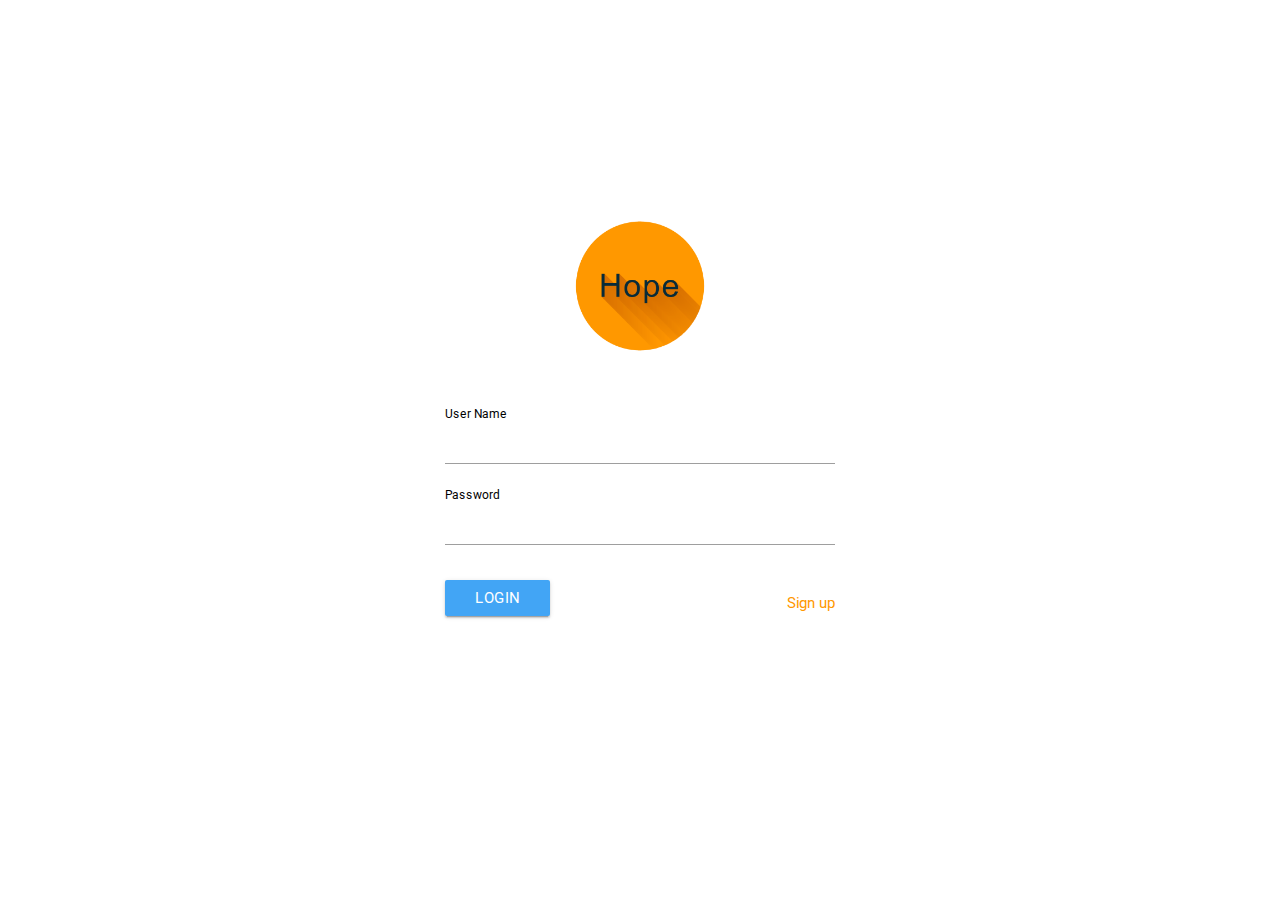
<file: index.html>
<!DOCTYPE html>
<html lang="en">
<head>
	<title>HOPE! - Save Lives under your fingertip</title>
	<meta charset="UTF-8">
    <meta http-equiv="Content-Type" content="text/html; charset=UTF-8" />
    <meta name="viewport" content="width=device-width, initial-scale=1, maximum-scale=1.0, user-scalable=no" />

    <link rel="icon" href="favicon.png">
	<!-- material style -->
	<link rel="stylesheet" type="text/css" href="css/materialize.min.css">
	<!-- login style -->
	<link rel="stylesheet" type="text/css" href="css/login-style.css">
	<!-- global css -->
	<link rel="stylesheet" type="text/css" href="css/global-style.css">
	<!-- font-awesome style -->
	<link rel="stylesheet" type="text/css" href="font-awesome/css/font-awesome.min.css">
	<!-- wow.js style -->
	<link rel="stylesheet" type="text/css" href="css/animate.css">
	

</head>
<body class="valign-wrapper">

	<!-- start main -->
	<div class="container valign">
		<!-- start 1st container -->
        <div class="container">
        	<!-- start 1st row -->
        	<div class="row">
        		<!-- icon -->
        		<img class="favicon responsive-img wow bounceIn" data-wow-delay=".8s" src="img/favicon.png"><br><br>

        		<!-- start form -->
        		<form action="pre-register.html">
	        		<div class="container container-narrower wow fadeIn" data-wow-delay=".5s">
	        			<div class="row">
	        				<div class="col s12">
	        					<div class="row">
	        						<div class="input-field col s12">
							          <input placeholder="" id="user_name" type="text" name="username" class="validate" minlength="6" required="">
							          <label for="user_name" class="black-text">User Name</label>
							        </div>

							        <div class="input-field col s12">
							          <input placeholder="" id="Password" type="password" name="userpass" class="validate" required="">
							          <label for="Password" class="black-text">Password</label>
							        </div>

							        <div class="input-field col s12">
							          <button class="btn blue lighten-1 waves-effect waves-light" name="submit-btn" type="submit">Login</button>
							          <a class="right orange-text" style="line-height: 3em;" href="pre-register.html">Sign up</a>
							        </div>
	        					</div>
	        				</div>
	        			</div>
	        		</div>
        		</form>
        		<!-- end form -->


        	</div>
        	<!-- end 1st row -->
        </div>
        <!-- end 1st container -->
    </div>
    <!-- end main -->

	<!-- jquery -->
	<script type="text/javascript" src="js/jquery-3.1.1.js"></script>
	<!-- material script -->
	<script type="text/javascript" src="js/materialize.min.js"></script>
	<!-- wow script -->
	<script type="text/javascript" src="js/wow.js"></script>
	<script>
        new WOW().init();
    </script>
	

</body>
</html>
</file>
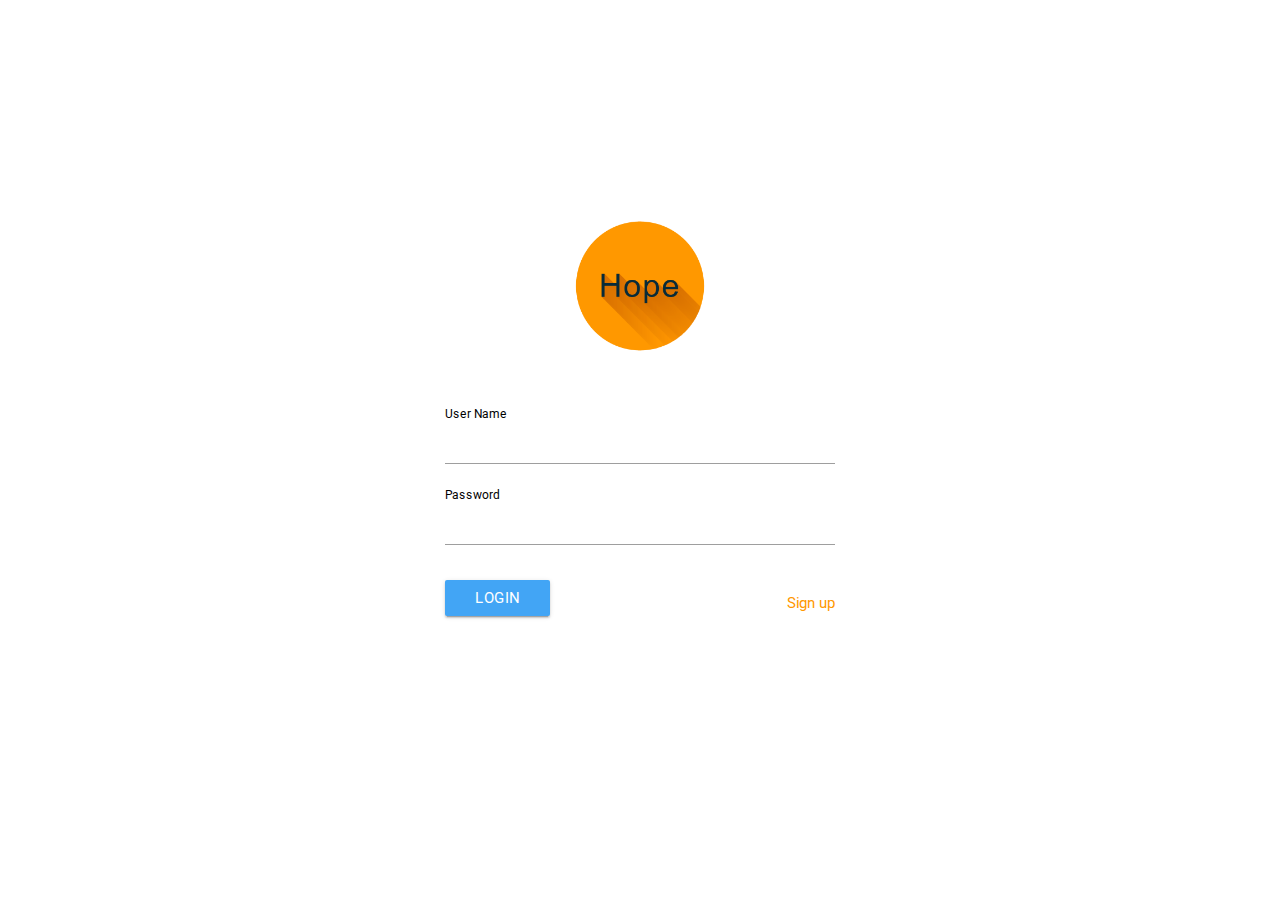
<file: login.html>
<!DOCTYPE html>
<html lang="en">
<head>
	<title>HOPE! - Save Lives under your fingertip</title>
	<meta charset="UTF-8">
    <meta http-equiv="Content-Type" content="text/html; charset=UTF-8" />
    <meta name="viewport" content="width=device-width, initial-scale=1, maximum-scale=1.0, user-scalable=no" />

    <link rel="icon" href="favicon.png">
	<!-- material style -->
	<link rel="stylesheet" type="text/css" href="css/materialize.min.css">
	<!-- login style -->
	<link rel="stylesheet" type="text/css" href="css/login-style.css">
	<!-- global css -->
	<link rel="stylesheet" type="text/css" href="css/global-style.css">
	<!-- font-awesome style -->
	<link rel="stylesheet" type="text/css" href="font-awesome/css/font-awesome.min.css">
	<!-- wow.js style -->
	<link rel="stylesheet" type="text/css" href="css/animate.css">
	

</head>
<body class="valign-wrapper">

	<!-- start main -->
	<div class="container valign">
		<!-- start 1st container -->
        <div class="container">
        	<!-- start 1st row -->
        	<div class="row">
        		<!-- icon -->
        		<img class="favicon responsive-img wow bounceIn" data-wow-delay=".8s" src="img/favicon.png"><br><br>

        		<!-- start form -->
        		<form action="pre-register.html">
	        		<div class="container container-narrower wow fadeIn" data-wow-delay=".5s">
	        			<div class="row">
	        				<div class="col s12">
	        					<div class="row">
	        						<div class="input-field col s12">
							          <input placeholder="" id="user_name" type="text" name="username" class="validate" minlength="6" required="">
							          <label for="user_name" class="black-text">User Name</label>
							        </div>

							        <div class="input-field col s12">
							          <input placeholder="" id="Password" type="password" name="userpass" class="validate" required="">
							          <label for="Password" class="black-text">Password</label>
							        </div>

							        <div class="input-field col s12">
							          <button class="btn blue lighten-1 waves-effect waves-light" name="submit-btn" type="submit">Login</button>
							          <a class="right orange-text" style="line-height: 3em;" href="pre-register.html">Sign up</a>
							        </div>
	        					</div>
	        				</div>
	        			</div>
	        		</div>
        		</form>
        		<!-- end form -->


        	</div>
        	<!-- end 1st row -->
        </div>
        <!-- end 1st container -->
    </div>
    <!-- end main -->

	<!-- jquery -->
	<script type="text/javascript" src="js/jquery-3.1.1.js"></script>
	<!-- material script -->
	<script type="text/javascript" src="js/materialize.min.js"></script>
	<!-- wow script -->
	<script type="text/javascript" src="js/wow.js"></script>
	<script>
        new WOW().init();
    </script>
	

</body>
</html>
</file>
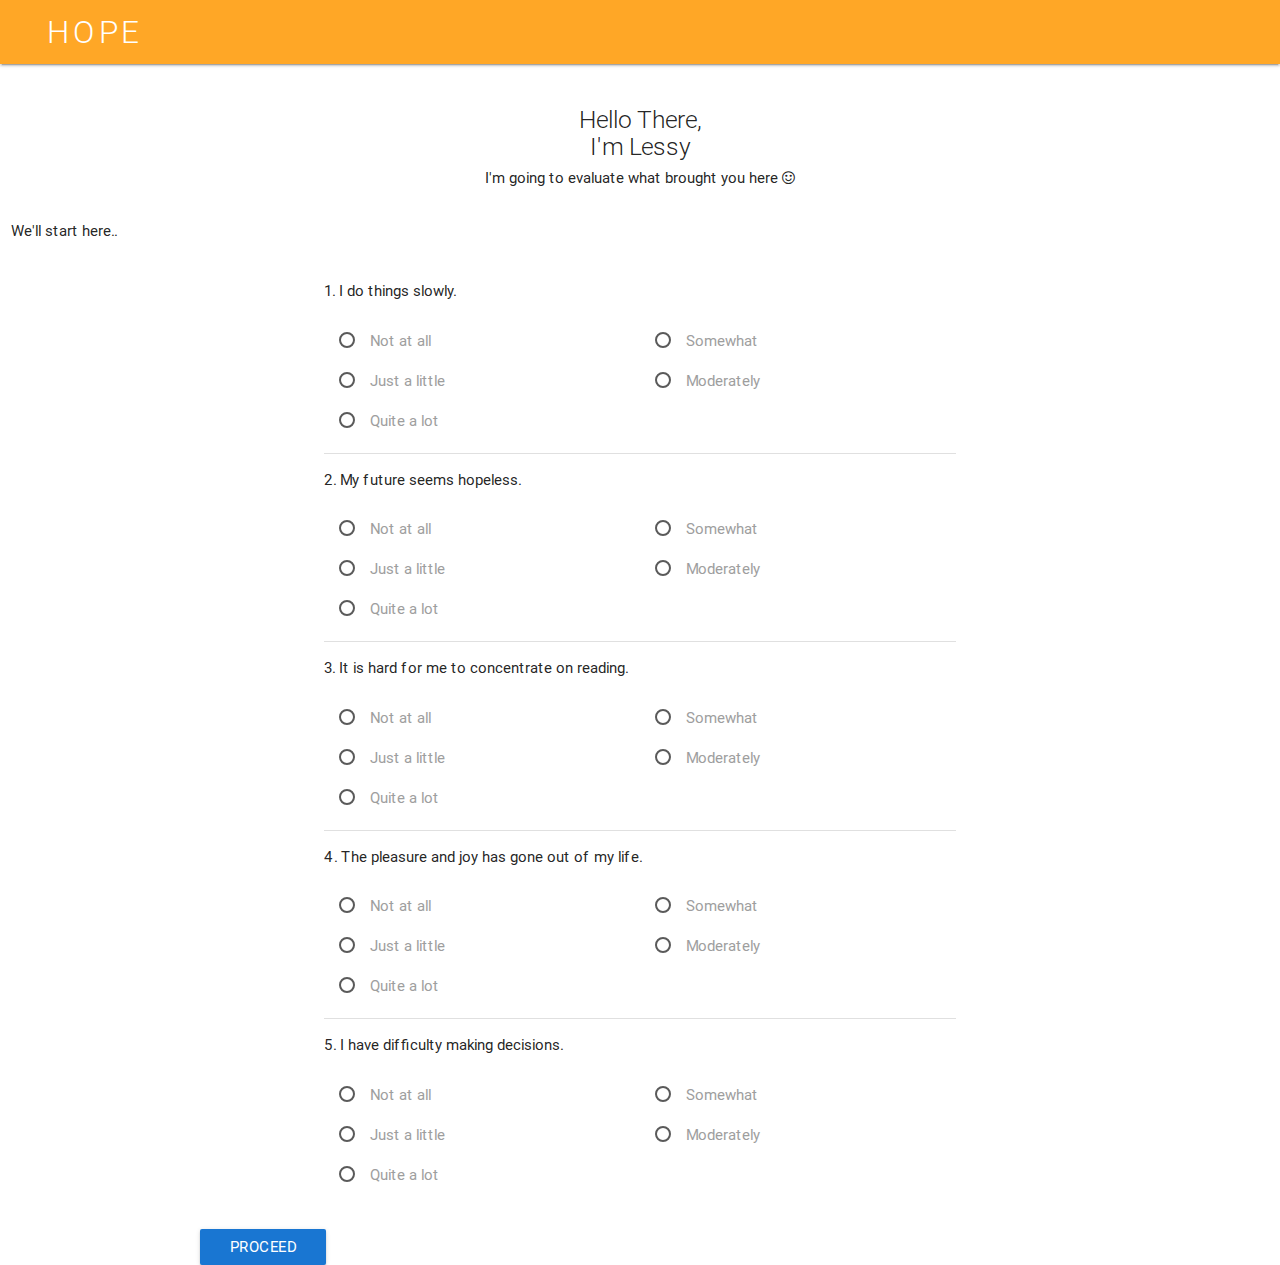
<file: pre-register.html>
<!DOCTYPE html>
<html lang="en">
<head>
	<title>HOPE! - Save Lives under your fingertip</title>
	<meta charset="UTF-8">
    <meta http-equiv="Content-Type" content="text/html; charset=UTF-8" />
    <meta name="viewport" content="width=device-width, initial-scale=1, maximum-scale=1.0, user-scalable=no" />

    <link rel="icon" href="favicon.png">
	<!-- material style -->
	<link rel="stylesheet" type="text/css" href="css/materialize.min.css">
	<!-- home style -->
	<link rel="stylesheet" type="text/css" href="css/home-style.css">
	<!-- global css -->
	<link rel="stylesheet" type="text/css" href="css/global-style.css">
	<!-- font-awesome style -->
	<link rel="stylesheet" type="text/css" href="font-awesome/css/font-awesome.min.css">
	<!-- wow.js style -->
	<link rel="stylesheet" type="text/css" href="css/animate.css">
	

</head>
<body>
<!-- start nav and side nav -->
  <nav>
    <div class="nav-wrapper orange lighten-1">
      <a href="#" class="brand-logo left wow fadeInDown">HOPE</a>
    </div>
  </nav>
  <!-- end nav and side nav -->

  <div class="row" style="margin-top: 2em;">
    <div class="col s12">
      <h5 class="light center-align"><span class="wow fadeInLeft" data-wow-delay="1s">Hello There,</span> <br> 
      <span class="wow bounceIn" data-wow-delay="2s">I&apos;m Lessy</span>
      </h5>

      <h6 class="center-align wow fadeInLeft" data-wow-delay="3s"> I&apos;m going to evaluate what brought you here <i class="fa fa-smile-o"></i></h6>
      <br>
      <h6 class="left-align wow fadeInLeft" data-wow-delay="5s"> We&apos;ll start here..</h6>
    </div>
  </div>
  
  <div class="row wow fadeIn" data-wow-delay="6s">
            <div class="col s12">
                <div class=""><!-- card or without card? -->
                    

                    <div class="container">
                        
                    <form class="wow fadeIn" action="" method="">

                      <div class="row">
                        <div class="container">
                          <p>1. I do things slowly.</p>
                            <div class="col s6">
                              <p>
                            <input name="group1" type="radio" id="1">
                            <label for="1">Not at all</label>
                            </p>

                            <p>
                            <input name="group1" type="radio" id="2">
                            <label for="2">Just a little</label>
                            </p>
                            </div>

                            <div class="col s6">
                              <p>
                            <input name="group1" type="radio" id="3">
                            <label for="3">Somewhat</label>
                            </p>

                            <p>
                            <input name="group1" type="radio" id="4">
                            <label for="4">Moderately</label>
                            </p>
                            </div>

                            <div class="col s12">
                              <p>
                            <input name="group1" type="radio" id="5">
                            <label for="5">Quite a lot</label>
                            </p>
                            </div>

                        </div>
                      </div>

                      <div class="row">
                        <div class="container">
                          <div class="divider"></div>
                          <p>2. My future seems hopeless.</p>
                            <div class="col s6">
                              <p>
                            <input name="group2" type="radio" id="6">
                            <label for="6">Not at all</label>
                            </p>

                            <p>
                            <input name="group2" type="radio" id="7">
                            <label for="7">Just a little</label>
                            </p>
                            </div>

                            <div class="col s6">
                              <p>
                            <input name="group2" type="radio" id="8">
                            <label for="8">Somewhat</label>
                            </p>

                            <p>
                            <input name="group2" type="radio" id="9">
                            <label for="9">Moderately</label>
                            </p>
                            </div>

                            <div class="col s12">
                              <p>
                            <input name="group2" type="radio" id="10">
                            <label for="10">Quite a lot</label>
                            </p>
                            </div>

                        </div>
                      </div>

                      <div class="row">
                        <div class="container">
                          <div class="divider"></div>
                          <p>3. It is hard for me to concentrate on reading.</p>
                            <div class="col s6">
                              <p>
                            <input name="group3" type="radio" id="11">
                            <label for="11">Not at all</label>
                            </p>

                            <p>
                            <input name="group3" type="radio" id="12">
                            <label for="12">Just a little</label>
                            </p>
                            </div>

                            <div class="col s6">
                              <p>
                            <input name="group3" type="radio" id="13">
                            <label for="13">Somewhat</label>
                            </p>

                            <p>
                            <input name="group3" type="radio" id="14">
                            <label for="14">Moderately</label>
                            </p>
                            </div>

                            <div class="col s12">
                              <p>
                            <input name="group3" type="radio" id="15">
                            <label for="15">Quite a lot</label>
                            </p>
                            </div>

                        </div>
                      </div>

      <div class="row">
                        <div class="container">
                          <div class="divider"></div>
                          <p>4. The pleasure and joy has gone out of my life.</p>
                            <div class="col s6">
                              <p>
                            <input name="group4" type="radio" id="16">
                            <label for="16">Not at all</label>
                            </p>

                            <p>
                            <input name="group4" type="radio" id="17">
                            <label for="17">Just a little</label>
                            </p>
                            </div>

                            <div class="col s6">
                              <p>
                            <input name="group4" type="radio" id="18">
                            <label for="18">Somewhat</label>
                            </p>

                            <p>
                            <input name="group4" type="radio" id="19">
                            <label for="19">Moderately</label>
                            </p>
                            </div>

                            <div class="col s12">
                              <p>
                            <input name="group4" type="radio" id="20">
                            <label for="20">Quite a lot</label>
                            </p>
                            </div>

                        </div>
                      </div>

      <div class="row">
                        <div class="container">
                          <div class="divider"></div>
                          <p>5. I have difficulty making decisions.</p>
                            <div class="col s6">
                              <p>
                            <input name="group5" type="radio" id="21">
                            <label for="21">Not at all</label>
                            </p>

                            <p>
                            <input name="group5" type="radio" id="22">
                            <label for="22">Just a little</label>
                            </p>
                            </div>

                            <div class="col s6">
                              <p>
                            <input name="group5" type="radio" id="23">
                            <label for="23">Somewhat</label>
                            </p>

                            <p>
                            <input name="group5" type="radio" id="24">
                            <label for="24">Moderately</label>
                            </p>
                            </div>

                            <div class="col s12">
                              <p>
                            <input name="group5" type="radio" id="25">
                            <label for="25">Quite a lot</label>
                            </p>
                            </div>

                        </div>
                      </div>

                        <div class="card-action">
                            <div class="btn-center"><br>
                                <a class="btn blue darken-2 waves-effects center-align" href="user-register.html">Proceed</a>
                            </div>
                        </div>

                    </form>  
                        
                    </div>

                </div>
            </div>
        </div>


	<!-- jquery -->
	<script type="text/javascript" src="js/jquery-3.1.1.js"></script>
	<!-- material script -->
	<script type="text/javascript" src="js/materialize.min.js"></script>
	<!-- wow script -->
	<script type="text/javascript" src="js/wow.js"></script>
	<script>
        new WOW().init();
    </script>
	

</body>
</html>
</file>
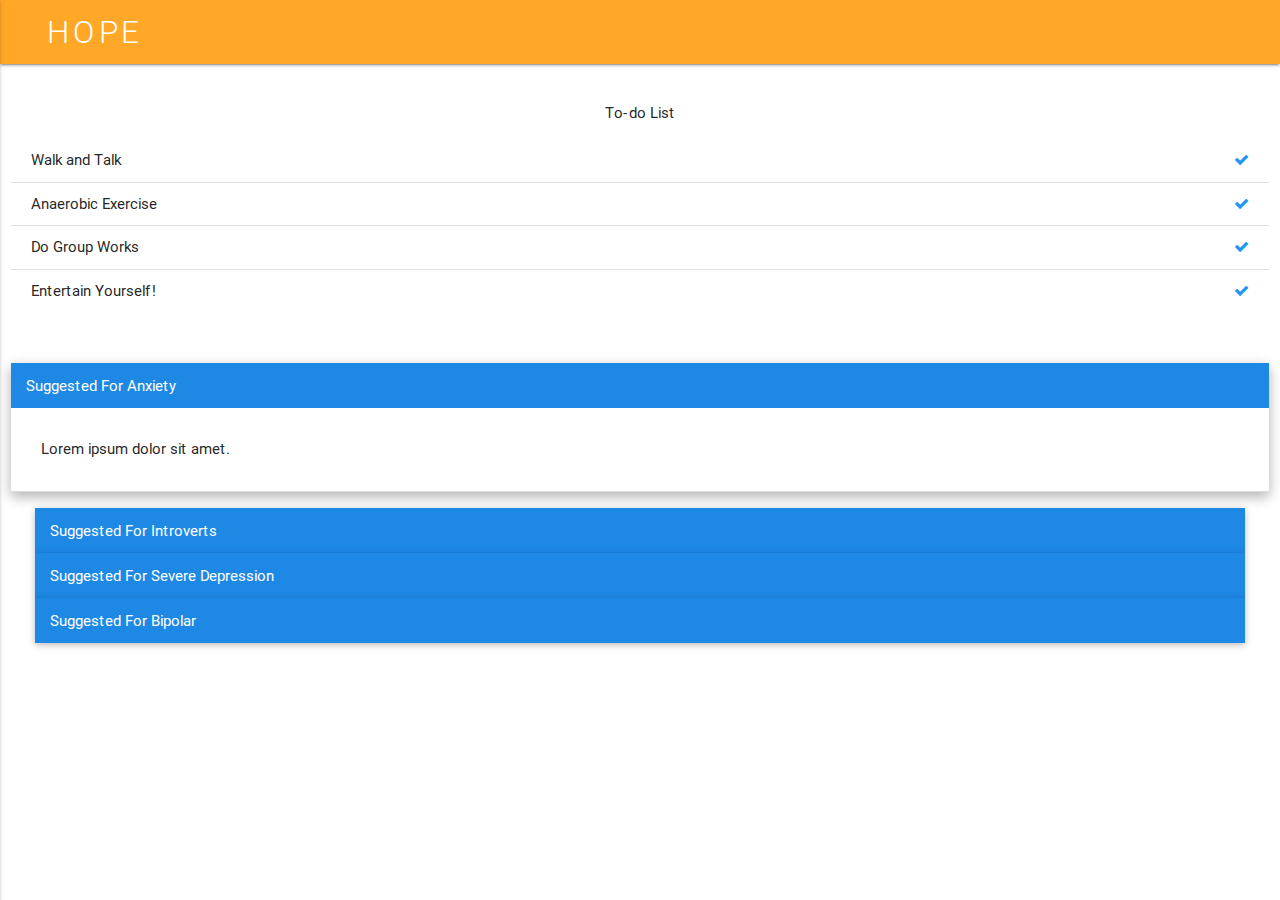
<file: user-activity.html>
<!DOCTYPE html>
<html lang="en">
<head>
	<title>HOPE! - Save Lives under your fingertip</title>
	<meta charset="UTF-8">
    <meta http-equiv="Content-Type" content="text/html; charset=UTF-8" />
    <meta name="viewport" content="width=device-width, initial-scale=1, maximum-scale=1.0, user-scalable=no" />

    <link rel="icon" href="favicon.png">
	<!-- material style -->
	<link rel="stylesheet" type="text/css" href="css/materialize.min.css">
	<!-- home style -->
	<link rel="stylesheet" type="text/css" href="css/home-style.css">
	<!-- global css -->
	<link rel="stylesheet" type="text/css" href="css/global-style.css">
	<!-- font-awesome style -->
	<link rel="stylesheet" type="text/css" href="font-awesome/css/font-awesome.min.css">
	<!-- wow.js style -->
	<link rel="stylesheet" type="text/css" href="css/animate.css">
	

</head>
<body>
  <!-- start nav and side nav -->
  <nav>
    <div class="nav-wrapper orange lighten-1">
      <a href="#" class="brand-logo left">HOPE</a>

       <ul id="slide-out" class="side-nav">
        <li>
          <div class="userView">
            <div class="background">
              <img src="img/background.jpg">
            </div>
              <a href="#!user"><img class="circle" src="img/avatar.png"></a>
              <a href="#!name"><span class="white-text name">John Doe</span></a>
              <a href="#!email"><span class="white-text email">jdandturk@gmail.com</span></a>
          </div>
        </li>

        <li><a href="user-home.html" class="waves-effect"><i class="fa fa-quote-left"></i>Random Quote</a></li>
        <li><a href="user-profile.html" class="waves-effect"><i class="fa fa-user-circle"></i>Profile</a></li>

        <li><div class="divider"></div></li>
        <li><a class="subheader">Entertainment</a></li>

        <li><a href="user-activity.html" class="waves-effect"><i class="fa fa-child"></i>Activity</a></li>
        <li><a href="user-group.html" class="waves-effect"><i class="fa fa-users"></i>Group</a></li>

        <li><div class="divider"></div></li>
        <li><a class="subheader">Info</a></li>
        <li><a href="#" class="waves-effect"><i class="fa fa-cog"></i>Acount Settings</a></li>
        <li><a href="login.html" class="waves-effect"><i class="fa fa-power-off"></i>Log Out</a></li>
      </ul>
      <a href="#" data-activates="slide-out" class="button-collapse"><i class="fa fa-bars"></i></a>

    </div>
  </nav>
  <!-- end nav and side nav -->



      <!-- start main -->
        <div class="row">
          <div class="col s12">
            <br>
            <p class="center wow fadeIn">To-do List</p>
            <ul class="collection collection-transparent wow fadeInLeft">
              <li class="collection-item dismissable"><div>Walk and Talk<a href="#!" class="secondary-content"><i class="fa fa-check blue-text"></i></a></div></li>
              <li class="collection-item dismissable"><div>Anaerobic Exercise<a href="#!" class="secondary-content"><i class="fa fa-check blue-text"></i></a></div></li>
              <li class="collection-item dismissable"><div>Do Group Works<a href="#!" class="secondary-content"><i class="fa fa-check blue-text"></i></a></div></li>
              <li class="collection-item dismissable"><div>Entertain Yourself!<a href="#!" class="secondary-content"><i class="fa fa-check blue-text"></i></a></div></li>
            </ul>
          </div>
        </div>
      <!-- end main -->

      <!-- level of depression -->
      <div class="row">
        <div class="col s12">
          <ul class="collapsible popout" data-collapsible="accordion">
            <li>
              <div class="collapsible-header white-text blue darken-1 active">Suggested For Anxiety</div>
              <div class="collapsible-body"><span>Lorem ipsum dolor sit amet.</span></div>
            </li>
            <li>
              <div class="collapsible-header white-text blue darken-1">Suggested For Introverts</div>
              <div class="collapsible-body"><span>Lorem ipsum dolor sit amet.</span></div>
            </li>
            <li>
              <div class="collapsible-header white-text blue darken-1">Suggested For Severe Depression</div>
              <div class="collapsible-body"><span>Lorem ipsum dolor sit amet.</span></div>
            </li>

            <li>
              <div class="collapsible-header white-text blue darken-1">Suggested For Bipolar</div>
              <div class="collapsible-body"><span>Lorem ipsum dolor sit amet.</span></div>
            </li>
          </ul>
        </div>
      </div>
      <!-- level of depression -->


	<!-- jquery -->
	<script type="text/javascript" src="js/jquery-3.1.1.js"></script>
	<!-- material script -->
	<script type="text/javascript" src="js/materialize.min.js"></script>
	<script type="text/javascript">
        $(document).ready(function () {
            $(".button-collapse").sideNav();
        });
        $(document).ready(function(){
    $('.collapsible').collapsible();
  });
    </script>

	<!-- wow script -->
	<script type="text/javascript" src="js/wow.js"></script>
	<script>
        new WOW().init();
    </script>
	

</body>
</html>
</file>
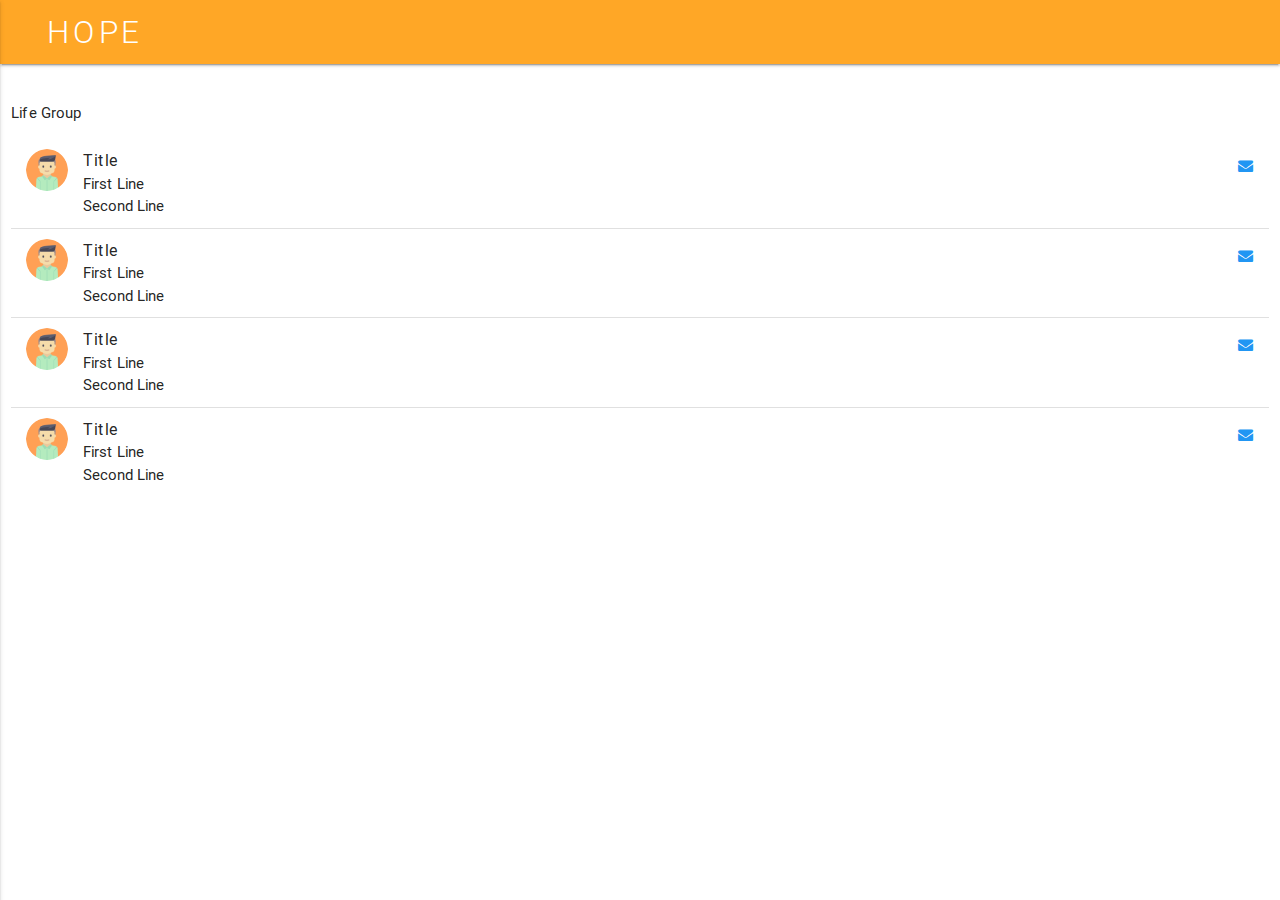
<file: user-group.html>
<!DOCTYPE html>
<html lang="en">
<head>
	<title>HOPE! - Save Lives under your fingertip</title>
	<meta charset="UTF-8">
    <meta http-equiv="Content-Type" content="text/html; charset=UTF-8" />
    <meta name="viewport" content="width=device-width, initial-scale=1, maximum-scale=1.0, user-scalable=no" />

    <link rel="icon" href="favicon.png">
	<!-- material style -->
	<link rel="stylesheet" type="text/css" href="css/materialize.min.css">
	<!-- home style -->
	<link rel="stylesheet" type="text/css" href="css/home-style.css">
	<!-- global css -->
	<link rel="stylesheet" type="text/css" href="css/global-style.css">
	<!-- font-awesome style -->
	<link rel="stylesheet" type="text/css" href="font-awesome/css/font-awesome.min.css">
	<!-- wow.js style -->
	<link rel="stylesheet" type="text/css" href="css/animate.css">
	

</head>
<body>
  <!-- start nav and side nav -->
  <nav>
    <div class="nav-wrapper orange lighten-1">
      <a href="#" class="brand-logo left">HOPE</a>

       <ul id="slide-out" class="side-nav">
        <li>
          <div class="userView">
            <div class="background">
              <img src="img/background.jpg">
            </div>
              <a href="#!user"><img class="circle" src="img/avatar.png"></a>
              <a href="#!name"><span class="white-text name">John Doe</span></a>
              <a href="#!email"><span class="white-text email">jdandturk@gmail.com</span></a>
          </div>
        </li>

        <li><a href="user-home.html" class="waves-effect"><i class="fa fa-quote-left"></i>Random Quote</a></li>
        <li><a href="user-profile.html" class="waves-effect"><i class="fa fa-user-circle"></i>Profile</a></li>

        <li><div class="divider"></div></li>
        <li><a class="subheader">Entertainment</a></li>

        <li><a href="user-activity.html" class="waves-effect"><i class="fa fa-child"></i>Activity</a></li>
        <li><a href="user-group.html" class="waves-effect"><i class="fa fa-users"></i>Group</a></li>

        <li><div class="divider"></div></li>
        <li><a class="subheader">Info</a></li>
        <li><a href="#" class="waves-effect"><i class="fa fa-cog"></i>Acount Settings</a></li>
        <li><a href="login.html" class="waves-effect"><i class="fa fa-power-off"></i>Log Out</a></li>
      </ul>
      <a href="#" data-activates="slide-out" class="button-collapse"><i class="fa fa-bars"></i></a>

    </div>
  </nav>
  <!-- end nav and side nav -->



      <!-- start main -->
        <div class="row">
          <div class="col s12">
            <br>
            <p class="wow fadeIn">Life Group</p>

             <ul class="collection">
              <li class="collection-item avatar wow fadeInLeft">
                <img src="img/avatar.png" alt="" class="circle">
                <span class="title">Title</span>
                <p>First Line <br>
                   Second Line
                </p>
                <a href="#!" class="secondary-content"><i class="fa fa-envelope blue-text"></i></a>
              </li>
              <li class="collection-item avatar wow fadeInLeft" data-wow-delay=".5s">
                <img src="img/avatar.png" alt="" class="circle">
                <span class="title">Title</span>
                <p>First Line <br>
                   Second Line
                </p>
                <a href="#!" class="secondary-content"><i class="fa fa-envelope blue-text"></i></a>
              </li>
              <li class="collection-item avatar wow fadeInLeft" data-wow-delay="1s">
                <img src="img/avatar.png" alt="" class="circle">
                <span class="title">Title</span>
                <p>First Line <br>
                   Second Line
                </p>
                <a href="#!" class="secondary-content"><i class="fa fa-envelope blue-text"></i></a>
              </li>
              <li class="collection-item avatar wow fadeInLeft" data-wow-delay="1.5s">
                <img src="img/avatar.png" alt="" class="circle">
                <span class="title">Title</span>
                <p>First Line <br>
                   Second Line
                </p>
                <a href="#!" class="secondary-content"><i class="fa fa-envelope blue-text"></i></a>
              </li>
            </ul>

          </div>
        </div>
      <!-- end main -->



	<!-- jquery -->
	<script type="text/javascript" src="js/jquery-3.1.1.js"></script>
	<!-- material script -->
	<script type="text/javascript" src="js/materialize.min.js"></script>
	<script type="text/javascript">
        $(document).ready(function () {
            $(".button-collapse").sideNav();
        });
        $(document).ready(function(){
    $('.collapsible').collapsible();
  });
    </script>

	<!-- wow script -->
	<script type="text/javascript" src="js/wow.js"></script>
	<script>
        new WOW().init();
    </script>
	

</body>
</html>
</file>
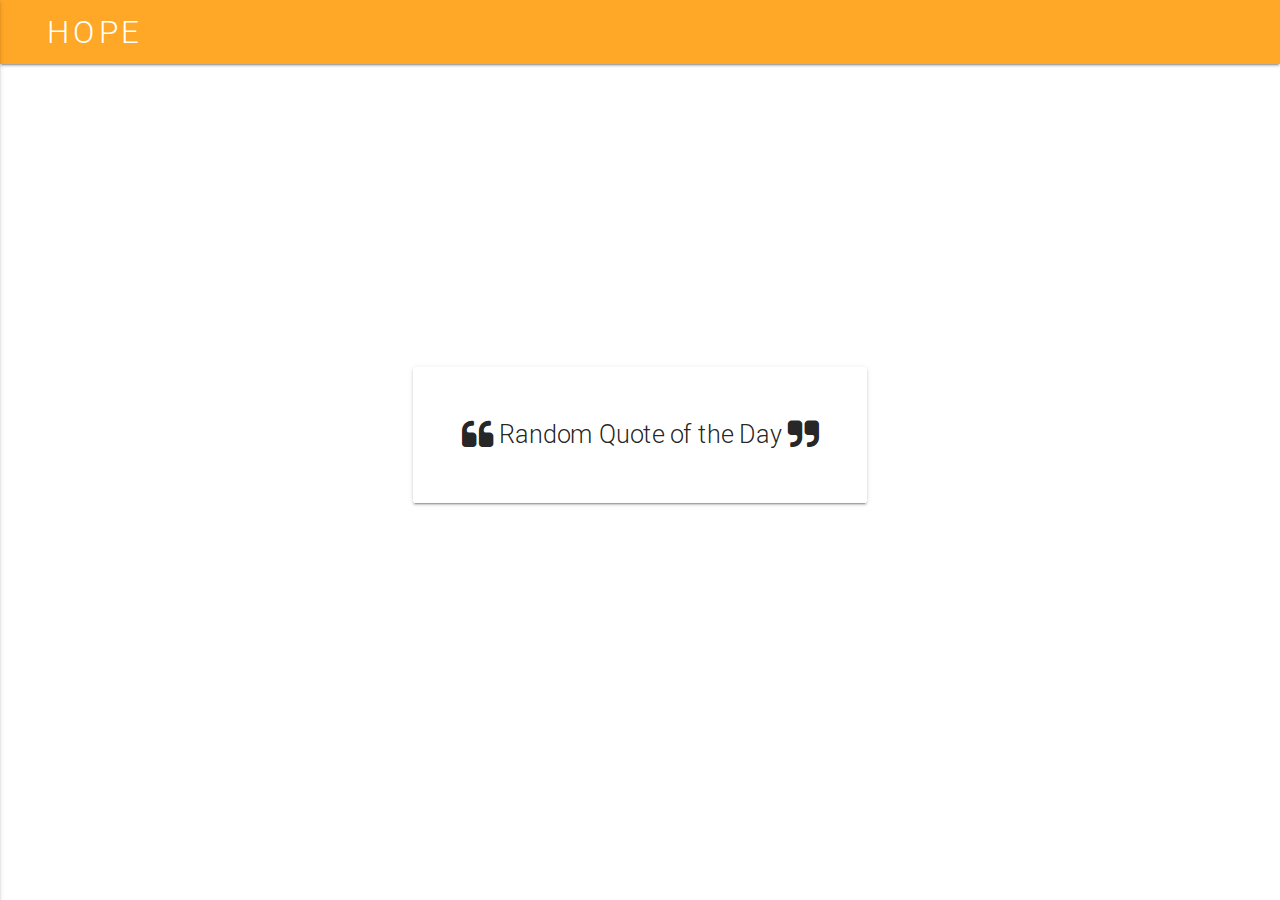
<file: user-home.html>
<!DOCTYPE html>
<html lang="en">
<head>
	<title>HOPE! - Save Lives under your fingertip</title>
	<meta charset="UTF-8">
    <meta http-equiv="Content-Type" content="text/html; charset=UTF-8" />
    <meta name="viewport" content="width=device-width, initial-scale=1, maximum-scale=1.0, user-scalable=no" />

    <link rel="icon" href="favicon.png">
	<!-- material style -->
	<link rel="stylesheet" type="text/css" href="css/materialize.min.css">
	<!-- home style -->
	<link rel="stylesheet" type="text/css" href="css/home-style.css">
	<!-- global css -->
	<link rel="stylesheet" type="text/css" href="css/global-style.css">
	<!-- font-awesome style -->
	<link rel="stylesheet" type="text/css" href="font-awesome/css/font-awesome.min.css">
	<!-- wow.js style -->
	<link rel="stylesheet" type="text/css" href="css/animate.css">
	

</head>
<body>
  <!-- start nav and side nav -->
  <nav>
    <div class="nav-wrapper orange lighten-1">
      <a href="#" class="brand-logo left">HOPE</a>

       <ul id="slide-out" class="side-nav">
        <li>
          <div class="userView">
            <div class="background">
              <img src="img/background.jpg">
            </div>
              <a href="#!user"><img class="circle" src="img/avatar.png"></a>
              <a href="#!name"><span class="white-text name">John Doe</span></a>
              <a href="#!email"><span class="white-text email">jdandturk@gmail.com</span></a>
          </div>
        </li>

        <li><a href="user-home.html" class="waves-effect"><i class="fa fa-quote-left"></i>Random Quote</a></li>
        <li><a href="user-profile.html" class="waves-effect"><i class="fa fa-user-circle"></i>Profile</a></li>

        <li><div class="divider"></div></li>
        <li><a class="subheader">Entertainment</a></li>

        <li><a href="user-activity.html" class="waves-effect"><i class="fa fa-child"></i>Activity</a></li>
        <li><a href="user-group.html" class="waves-effect"><i class="fa fa-users"></i>Group</a></li>

        <li><div class="divider"></div></li>
        <li><a class="subheader">Info</a></li>
        <li><a href="#" class="waves-effect"><i class="fa fa-cog"></i>Acount Settings</a></li>
        <li><a href="login.html" class="waves-effect"><i class="fa fa-power-off"></i>Log Out</a></li>
      </ul>
      <a href="#" data-activates="slide-out" class="button-collapse"><i class="fa fa-bars"></i></a>

    </div>
  </nav>
  <!-- end nav and side nav -->


	<div class="valign-wrapper v-container">
		<!-- start main -->
	<div class="container valign">
		<!-- start 1st container -->
        <div class="container">
        	<!-- start 1st row -->
        	<div class="row">
	        		<div class="container wow fadeIn" data-wow-delay=".5s">
	        			<div class="row">
	        				<div class="col s12">
	        					<div class="row">
	        						<div class="col s12">
							          <div class="card-panel white center">
							          	<p class="light flow-text"><i class="fa fa-quote-left fa-lg"></i> Random Quote of the Day <i class="fa fa-quote-right fa-lg"></i></p>
							          </div>
							        </div>
	        					</div>
	        				</div>
	        			</div>
	        		</div>
        	</div>
        	<!-- end 1st row -->
        </div>
        <!-- end 1st container -->
    </div>
    <!-- end main -->
	</div>


	<!-- jquery -->
	<script type="text/javascript" src="js/jquery-3.1.1.js"></script>
	<!-- material script -->
	<script type="text/javascript" src="js/materialize.min.js"></script>
	<script type="text/javascript">
        $(document).ready(function () {
            $(".button-collapse").sideNav();
        });
    </script>

	<!-- wow script -->
	<script type="text/javascript" src="js/wow.js"></script>
	<script>
        new WOW().init();
    </script>
	

</body>
</html>
</file>
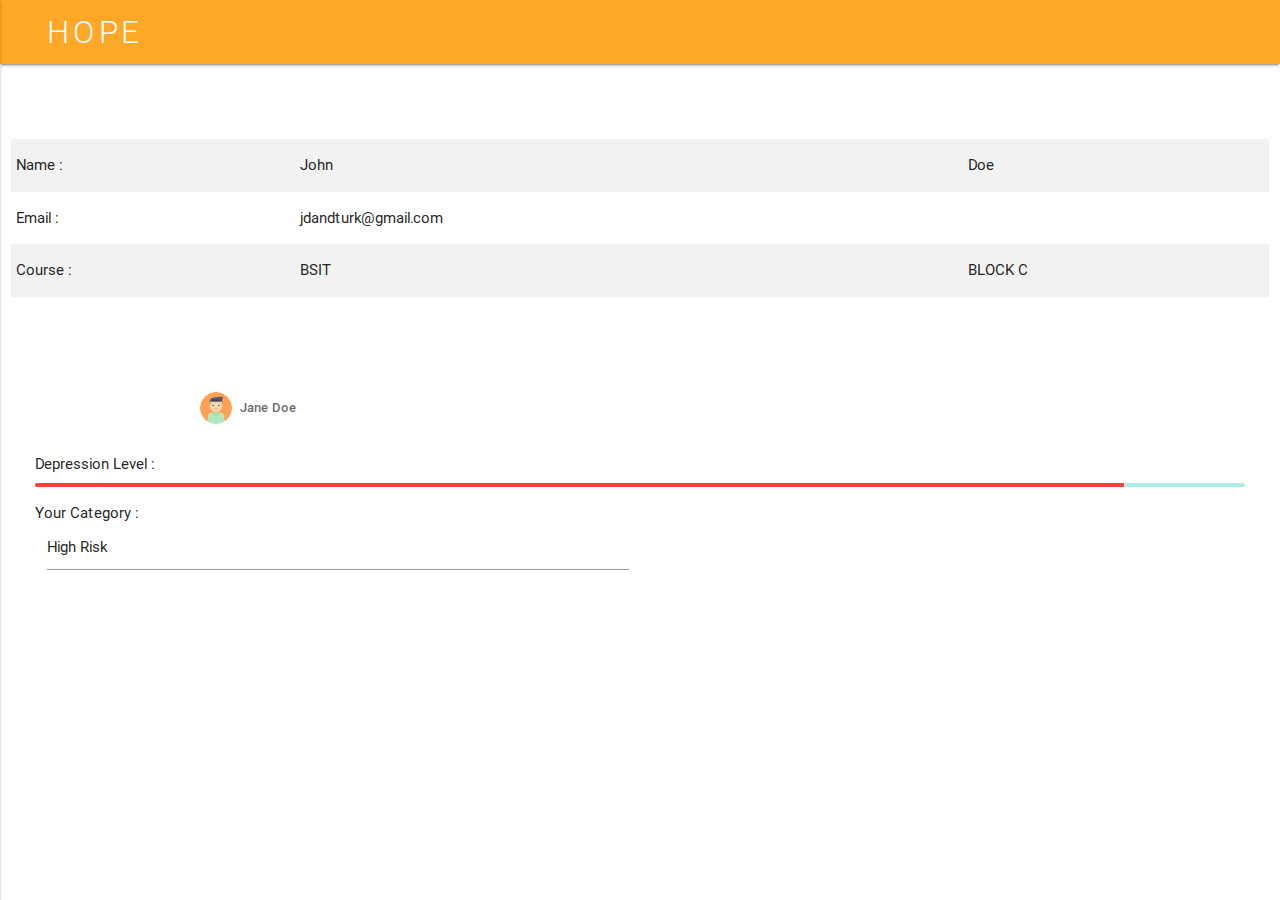
<file: user-profile.html>
<!DOCTYPE html>
<html lang="en">
<head>
	<title>HOPE! - Save Lives under your fingertip</title>
	<meta charset="UTF-8">
    <meta http-equiv="Content-Type" content="text/html; charset=UTF-8" />
    <meta name="viewport" content="width=device-width, initial-scale=1, maximum-scale=1.0, user-scalable=no" />

    <link rel="icon" href="favicon.png">
	<!-- material style -->
	<link rel="stylesheet" type="text/css" href="css/materialize.min.css">
	<!-- home style -->
	<link rel="stylesheet" type="text/css" href="css/home-style.css">
	<!-- global css -->
	<link rel="stylesheet" type="text/css" href="css/global-style.css">
	<!-- font-awesome style -->
	<link rel="stylesheet" type="text/css" href="font-awesome/css/font-awesome.min.css">
	<!-- wow.js style -->
	<link rel="stylesheet" type="text/css" href="css/animate.css">
	

</head>
<body>
  <!-- start nav and side nav -->
  <nav>
    <div class="nav-wrapper orange lighten-1">
      <a href="#" class="brand-logo left">HOPE</a>

       <ul id="slide-out" class="side-nav">
        <li>
          <div class="userView">
            <div class="background">
              <img src="img/background.jpg">
            </div>
              <a href="#!user"><img class="circle" src="img/avatar.png"></a>
              <a href="#!name"><span class="white-text name">John Doe</span></a>
              <a href="#!email"><span class="white-text email">jdandturk@gmail.com</span></a>
          </div>
        </li>

        <li><a href="user-home.html" class="waves-effect"><i class="fa fa-quote-left"></i>Random Quote</a></li>
        <li><a href="user-profile.html" class="waves-effect"><i class="fa fa-user-circle"></i>Profile</a></li>

        <li><div class="divider"></div></li>
        <li><a class="subheader">Entertainment</a></li>

        <li><a href="user-activity.html" class="waves-effect"><i class="fa fa-child"></i>Activity</a></li>
        <li><a href="user-group.html" class="waves-effect"><i class="fa fa-users"></i>Group</a></li>

        <li><div class="divider"></div></li>
        <li><a class="subheader">Info</a></li>
        <li><a href="#" class="waves-effect"><i class="fa fa-cog"></i>Acount Settings</a></li>
        <li><a href="login.html" class="waves-effect"><i class="fa fa-power-off"></i>Log Out</a></li>
      </ul>
      <a href="#" data-activates="slide-out" class="button-collapse"><i class="fa fa-bars"></i></a>

    </div>
  </nav>
  <!-- end nav and side nav -->



      <!-- start main -->
        <div class="row">
          <div class="col s12">
            <table class="wow fadeInLeft striped" style="margin-top: 5em;">
              <tbody>
                <tr>
                  <td>Name :</td>
                  <td>John</td>
                  <td>Doe</td>
                </tr>
                <tr>
                  <td>Email :</td>
                  <td>jdandturk@gmail.com</td>
                </tr>
                <tr>
                  <td>Course :</td>
                  <td>BSIT</td>
                  <td>BLOCK C</td>
                </tr>
              </tbody>
            </table>
          </div>
        </div>
      <!-- end main -->

      <!-- level of depression -->
      <div class="row">
        <div class="col s12">
          <div class="wow fadeInDown card card-transparent" style="margin-top: 5em;">
                <div class="card-header">
                    <div class="container"><a href="#"><div class="chip transparent"><img src="img/avatar.png" alt="Contact Person">Jane Doe</div></a></div>
                </div>
                <div class="card-content">
                  <span>Depression Level :</span>
                    <div class="progress">
                      <div class="determinate red" style="width: 90%"></div>
                    </div>
                  <p>Your Category :</p>
                  <div class="col s6"><input type="text" name="" value="High Risk" readonly=""></div>
                </div>
          </div>
        </div>
      </div>
      <!-- level of depression -->


	<!-- jquery -->
	<script type="text/javascript" src="js/jquery-3.1.1.js"></script>
	<!-- material script -->
	<script type="text/javascript" src="js/materialize.min.js"></script>
	<script type="text/javascript">
        $(document).ready(function () {
            $(".button-collapse").sideNav();
        });
    </script>

	<!-- wow script -->
	<script type="text/javascript" src="js/wow.js"></script>
	<script>
        new WOW().init();
    </script>
	

</body>
</html>
</file>
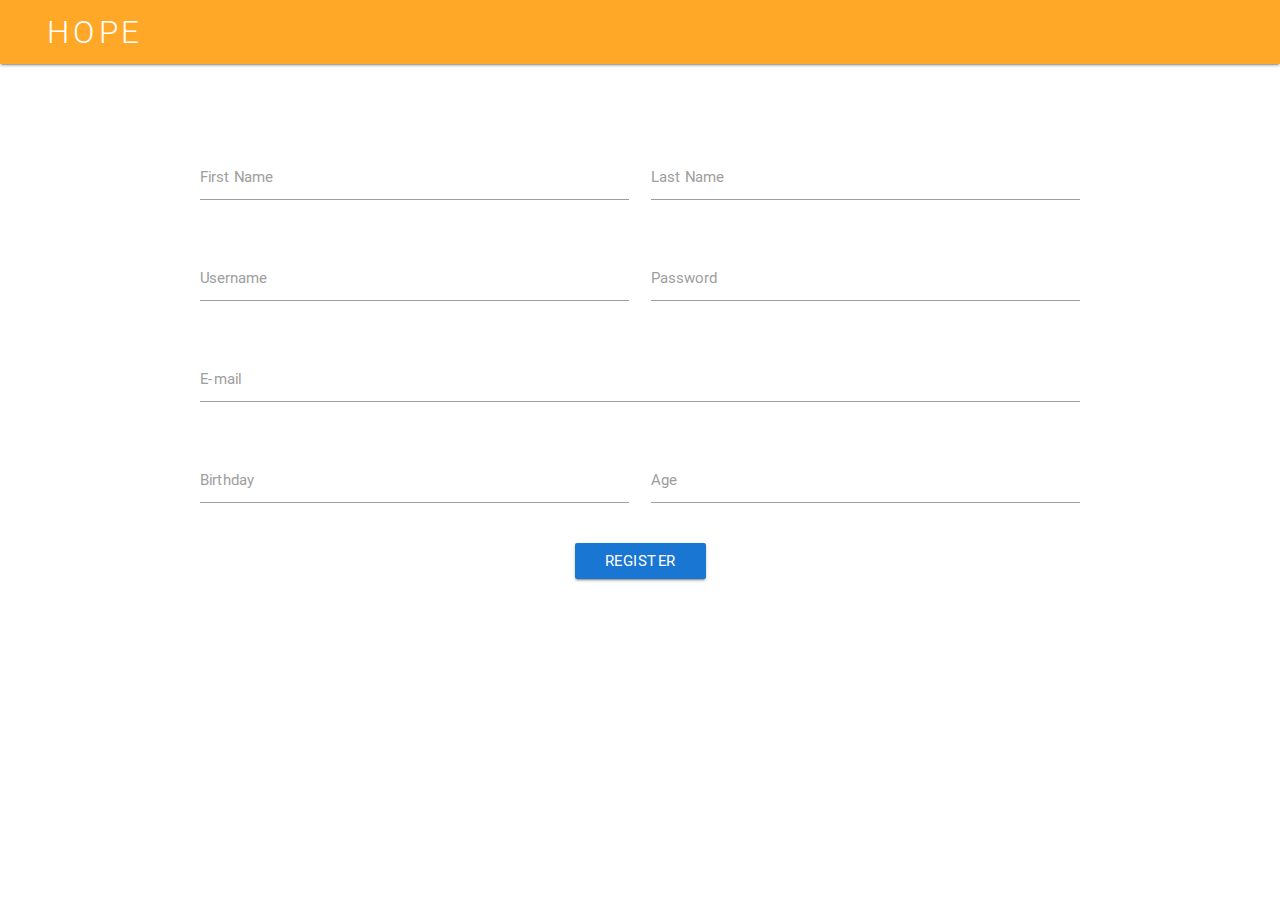
<file: user-register.html>
<!DOCTYPE html>
<html lang="en">
<head>
	<title>HOPE! - Save Lives under your fingertip</title>
	<meta charset="UTF-8">
    <meta http-equiv="Content-Type" content="text/html; charset=UTF-8" />
    <meta name="viewport" content="width=device-width, initial-scale=1, maximum-scale=1.0, user-scalable=no" />

  <link rel="icon" href="favicon.png">
	<!-- material style -->
	<link rel="stylesheet" type="text/css" href="css/materialize.min.css">
	<!-- home style -->
	<link rel="stylesheet" type="text/css" href="css/home-style.css">
	<!-- global css -->
	<link rel="stylesheet" type="text/css" href="css/global-style.css">
	<!-- font-awesome style -->
	<link rel="stylesheet" type="text/css" href="font-awesome/css/font-awesome.min.css">
	<!-- wow.js style -->
	<link rel="stylesheet" type="text/css" href="css/animate.css">
	

</head>
<body>
<!-- start nav and side nav -->
  <nav>
    <div class="nav-wrapper orange lighten-1">
      <a href="#" class="brand-logo left wow fadeInDown">HOPE</a>
    </div>
  </nav>
  <!-- end nav and side nav -->

  <div class="row" style="margin-top: 5em;">
            <div class="col s12">
                <div class=""><!-- card or without card? --> 

                    <div class="container">
                        
                    <form class="wow fadeIn" action="" method="">

                      <div class="row">

                        <div class="input-field col s6">
                          <input id="name" type="text" name="firstName" class="validate" required>
                          <label for="name" class="label-black">First Name</label>
                        </div>
                      

                        <div class="input-field col s6">
                          <input id="lname" type="text" name="lastName" class="validate" required>
                          <label for="lname" class="label-black">Last Name</label>
                        </div>

                      </div>

                      <div class="row">

                        <div class="input-field col s6">
                          <input id="username" type="text" name="userName" class="validate" minlength="6" required>
                          <label for="username" class="label-black">Username</label>
                        </div>
                      

                        <div class="input-field col s6">
                          <input id="password" type="password" name="passWord" class="validate" required>
                          <label for="password" class="label-black">Password</label>
                        </div>

                      </div>

                      <div class="row">

                        <div class="input-field col s12">
                          <input id="email" type="email" name="email" class="validate" required>
                          <label for="email" class="label-black">E-mail</label>
                        </div>

                      </div>

                      <div class="row">

                         <div class="input-field col s6">
                          <input id="bday" type="date" name="birthDay" class="datepicker" required>
                          <label for="bday" class="label-black">Birthday</label>
                        </div>

                        <div class="input-field col s6">
                          <input id="age" type="text" name="age" class="validate" required>
                          <label for="age" class="label-black">Age</label>
                        </div>

                      </div>

                        <div class="card-action">
                            <div class="center">
                                <a class="btn blue darken-2 waves-effects center-align" onclick="" href="user-home.html">Register</a>
                            </div>
                        </div>

                    </form>  
                        
                    </div>

                </div>
            </div>
        </div>


	<!-- jquery -->
	<script type="text/javascript" src="js/jquery-3.1.1.js"></script>
	<!-- material script -->
	<script type="text/javascript" src="js/materialize.min.js"></script>
	<!-- wow script -->
	<script type="text/javascript" src="js/wow.js"></script>
	<script>
        new WOW().init();

        $(document).ready(function () {
        $('.datepicker').pickadate({
          selectMonths: true, // Creates a dropdown to control month
          selectYears: 15 // Creates a dropdown of 15 years to control year
          });
        });
    </script>
	

</body>
</html>
</file>
<file: css/login-style.css>
body,html {
	height: 100%;
	width: 100%;
}

.favicon {
	margin: 0 auto;
	display: table-cell;
	width: 9.5em;
}
</file>
<file: css/global-style.css>
@font-face {
  font-family: "Raleway";
  src: url("../fonts/raleway/Raleway-Regular.ttf");
  src: url("../fonts/raleway/Raleway-Regular.ttf") format("truetype");
  font-weight: 200;
}

@font-face {
  font-family: "Teko";
  src: url("../fonts/teko/Teko-Regular.ttf");
  src: url("../fonts/teko/Teko-Regular.ttf") format("truetype");
  font-weight: 200;
}


/* additional settings for materialize */

.container-narrow {
	width: 70%;
}

.container-narrower {
	width: 60%;
}

.side-nav {
     width: 65%;
}

.collapsible-header {
     border-bottom: none;
}

/* custom input color */

.input-field input[type=text]:focus {
     border-bottom: 1px solid #005B7F;
     box-shadow: none;
}

.input-field input[type=text]:focus + label {
     color: #005B7F !important;
}

.input-field input[type=text].valid {
     border-bottom: 1px solid #19A25F;
     box-shadow: none;
}

.input-field input[type=text].invalid {
     border-bottom: 1px solid #e51c23;
     box-shadow: none;
}

.input-field input[type=password]:focus {
     border-bottom: 1px solid #005B7F;
     box-shadow: none;
}

.input-field input[type=password]:focus + label {
     color: #005B7F !important;
}

.input-field input[type=password].valid {
     border-bottom: 1px solid #19A25F;
     box-shadow: none;
}

.input-field input[type=password].invalid {
     border-bottom: 1px solid #e51c23;
     box-shadow: none;
}

.input-field input[type=email]:focus {
     border-bottom: 1px solid #005B7F;
     box-shadow: none;
}

.input-field input[type=email]:focus + label {
     color: #005B7F !important;
}

.input-field input[type=email].valid {
     border-bottom: 1px solid #19A25F;
     box-shadow: none;
}

.input-field input[type=email].invalid {
     border-bottom: 1px solid #e51c23;
     box-shadow: none;
}



/* custom buttons */

.bluer {
	background-color: #005B7F;
}

/* custom texts */

.oranger {
	background-color: #FF9800;
}
</file>
<file: css/home-style.css>
body,html {
	height: 100%;
	width: 100%;
}

.brand-logo {
	
	font-weight: 300 !important;
	letter-spacing: .1em;
	margin-left: 1.5em;
}

.v-container {
	height: 90%;
	width: 100%;
}

.card-transparent {
	background-color: transparent !important;
	box-shadow: none !important;
}

.collection .collection-item {
	background-color: transparent !important;
	box-shadow: none !important;
}

.collection {
	border: none !important;
}
</file>
